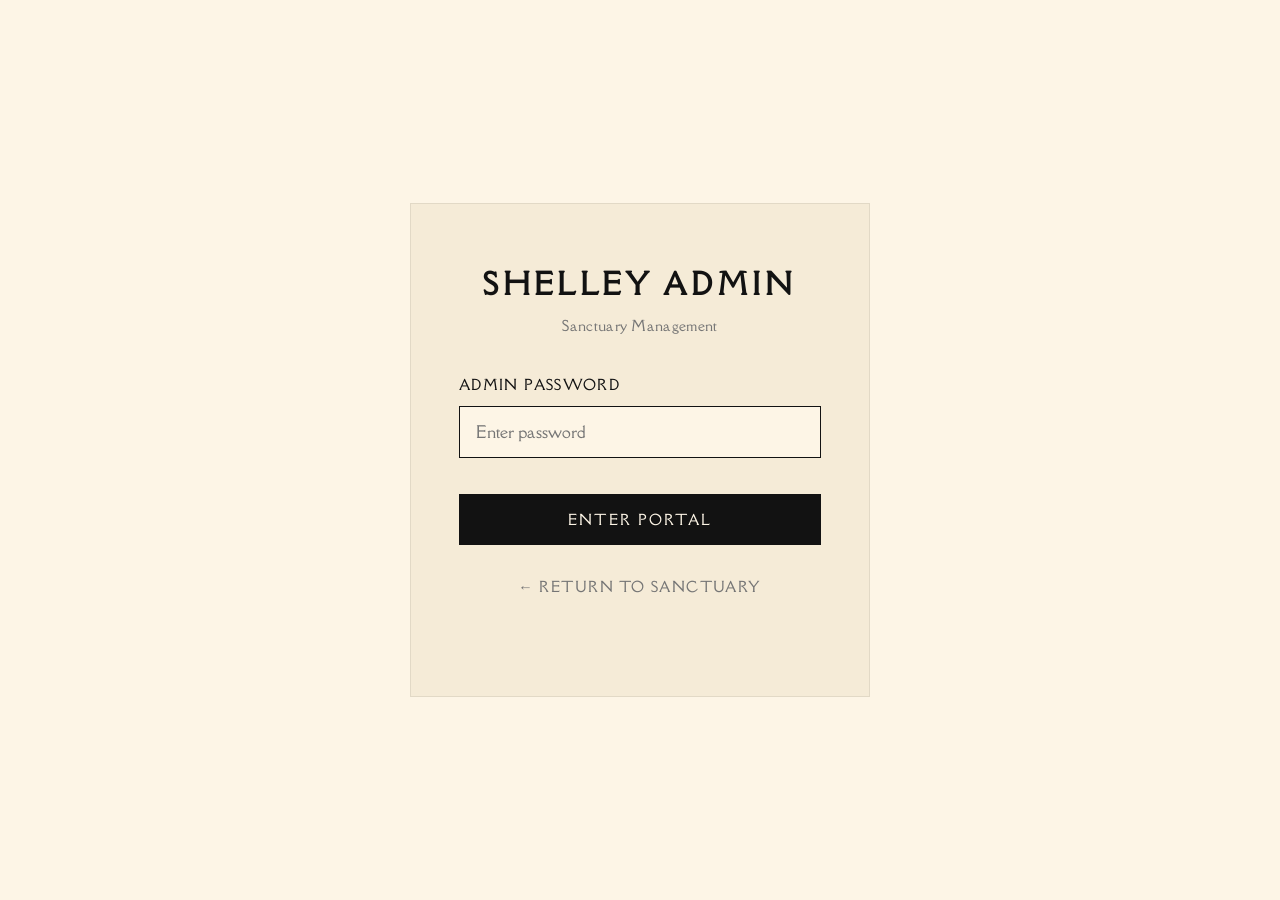
<file: admin/index.html>
<!DOCTYPE html>
<html lang="en">
<head>
  <meta charset="UTF-8">
  <meta name="viewport" content="width=device-width, initial-scale=1.0">
  <title>Shelley Admin Dashboard</title>
  <link rel="stylesheet" href="css/admin.css">
</head>
<body>

  <!-- SIDEBAR -->
  <aside class="sidebar">
    <div class="sidebar-header">
      Shelley Admin
    </div>
    <nav class="sidebar-nav">
      <div class="nav-item active" data-target="dashboard-view">Overview</div>
      <div class="nav-item" data-target="bookings-view">Bookings</div>
      <div class="nav-item" data-target="services-view">Services</div>
      <div class="nav-item" data-target="payments-view">Payments</div>
      <div class="nav-item" data-target="settings-view">Settings</div>
      <div style="margin-top: 40px;" class="nav-item" onclick="window.location.href='../index.html'">← Back to Site</div>
      <div class="nav-item" style="color:var(--danger-color);" onclick="logout()">Logout</div>
    </nav>
  </aside>

  <!-- MAIN WRAPPER -->
  <main class="main-wrapper">
    <header class="topbar">
      <h1 class="topbar-title" id="page-title">Overview</h1>
      <div class="user-profile">
        <span>Admin User</span>
        <div class="avatar">A</div>
      </div>
    </header>

    <div class="content-area">
      
      <!-- DASHBOARD VIEW -->
      <section id="dashboard-view" class="view-section active">
        <div class="stats-grid">
          <div class="stat-card">
            <h3>Total Bookings</h3>
            <div class="value">0</div>
          </div>
          <div class="stat-card">
            <h3>Pending Requests</h3>
            <div class="value">0</div>
          </div>
          <div class="stat-card">
            <h3>Revenue (This Month)</h3>
            <div class="value">$0</div>
          </div>
        </div>

        <div class="table-container">
          <div class="table-header">
            <h2>Recent Bookings</h2>
            <button class="btn btn-outline" onclick="document.querySelector('[data-target=\'bookings-view\']').click()">View All</button>
          </div>
          <table>
            <thead>
              <tr>
                <th>Client Name</th>
                <th>Service</th>
                <th>Date & Time</th>
                <th>Status</th>
              </tr>
            </thead>
            <tbody>
            </tbody>
          </table>
        </div>
      </section>

      <!-- BOOKINGS VIEW -->
      <section id="bookings-view" class="view-section">
        <div class="table-container">
          <div class="table-header">
            <h2>All Bookings</h2>
          </div>
          <table>
            <thead>
              <tr>
                <th>ID</th>
                <th>Client Name</th>
                <th>Service</th>
                <th>Date & Time</th>
                <th>Proof</th>
                <th>Status</th>
                <th>Action</th>
              </tr>
            </thead>
            <tbody id="bookings-table-body">
              <!-- JS Populated -->
            </tbody>
          </table>
        </div>
      </section>

      <!-- SERVICES VIEW -->
      <section id="services-view" class="view-section">
        <div class="table-container">
          <div class="table-header">
            <h2>Manage Services</h2>
            <button class="btn btn-primary" onclick="openServiceModal()">Add New Service</button>
          </div>
          <table>
            <thead>
              <tr>
                <th>Service Name</th>
                <th>Price</th>
                <th>Duration</th>
                <th>Status</th>
                <th>Action</th>
              </tr>
            </thead>
            <tbody id="services-table-body">
              <!-- JS Populated -->
            </tbody>
          </table>
        </div>
      </section>

      <!-- PAYMENTS VIEW -->
      <section id="payments-view" class="view-section">
        <div class="table-container">
          <div class="table-header">
            <h2>Payment Methods</h2>
            <button class="btn btn-primary" onclick="openPaymentModal()">Add Payment Method</button>
          </div>
          <table>
            <thead>
              <tr>
                <th>Method Name</th>
                <th>Details (Tag/Address)</th>
                <th>Bank Details</th>
                <th>Status</th>
                <th>Action</th>
              </tr>
            </thead>
            <tbody id="payments-table-body">
              <!-- JS Populated -->
            </tbody>
          </table>
        </div>
      </section>

      <!-- SETTINGS VIEW -->
      <section id="settings-view" class="view-section">
        <div class="table-container" style="padding: 32px; max-width: 600px;">
          <h2 style="margin-bottom: 24px;">Website Settings</h2>
          <div style="margin-bottom: 16px;">
            <label style="display:block; margin-bottom:8px; font-weight:500; font-size:0.9rem;">Contact Email</label>
            <input type="email" id="set-email" style="width:100%; padding:10px; border:1px solid #E2E8F0; border-radius:6px;">
          </div>
          <div style="margin-bottom: 16px;">
            <label style="display:block; margin-bottom:8px; font-weight:500; font-size:0.9rem;">Deposit Amount ($)</label>
            <input type="number" id="set-deposit" style="width:100%; padding:10px; border:1px solid #E2E8F0; border-radius:6px;">
          </div>
          <button class="btn btn-primary" id="save-settings-btn" style="margin-top: 16px;">Save Changes</button>
        </div>
      </section>

    </div>
  </main>

  <!-- MODALS -->
  <style>
    .modal-overlay { display: none; position: fixed; top: 0; left: 0; width: 100%; height: 100%; background: rgba(0,0,0,0.7); z-index: 1000; justify-content: center; align-items: center; }
    .modal-overlay.active { display: flex; }
    .modal-box { background: var(--color-milk); padding: 32px; width: 100%; max-width: 500px; border: 1px solid rgba(0,0,0,0.1); max-height: 90vh; overflow-y: auto; }
    .modal-box h2 { font-family: var(--font-heading); margin-bottom: 24px; text-transform: uppercase; font-size: 1.2rem; }
    .form-group { margin-bottom: 16px; }
    .form-group label { display: block; margin-bottom: 6px; font-size: 0.85rem; text-transform: uppercase; letter-spacing: 0.05em; }
    .modal-actions { display: flex; gap: 12px; margin-top: 24px; justify-content: flex-end; }
  </style>

  <!-- Service Modal -->
  <div class="modal-overlay" id="service-modal">
    <div class="modal-box">
      <h2 id="service-modal-title">Add Service</h2>
      <form id="service-form">
        <input type="hidden" id="service-id">
        <div class="form-group"><label>Name</label><input type="text" id="service-name" required></div>
        <div class="form-group"><label>Description</label><input type="text" id="service-desc"></div>
        <div class="form-group"><label>Price ($)</label><input type="number" step="0.01" id="service-price" required></div>
        <div class="form-group"><label>Duration (min)</label><input type="number" id="service-duration" value="60"></div>
        <div class="modal-actions">
          <button type="button" class="btn btn-outline" onclick="closeModals()">Cancel</button>
          <button type="submit" class="btn btn-primary">Save Service</button>
        </div>
      </form>
    </div>
  </div>

  <!-- Payment Modal -->
  <div class="modal-overlay" id="payment-modal">
    <div class="modal-box">
      <h2 id="payment-modal-title">Add Payment Method</h2>
      <form id="payment-form">
        <input type="hidden" id="payment-id">
        <div class="form-group"><label>Method Name (e.g. Chime)</label><input type="text" id="payment-name" required></div>
        <div class="form-group"><label>Details / Username / Tag</label><input type="text" id="payment-details"></div>
        <div style="margin:24px 0; border-top:1px dashed #ccc; padding-top:16px;"><small style="color:var(--color-gray)">Bank details (Optional, for bank transfers)</small></div>
        <div class="form-group"><label>Bank Name</label><input type="text" id="payment-bank"></div>
        <div class="form-group"><label>Account Name</label><input type="text" id="payment-acc-name"></div>
        <div class="form-group"><label>Account Number</label><input type="text" id="payment-acc-num"></div>
        <div class="form-group"><label>Routing Number</label><input type="text" id="payment-routing"></div>
        <div class="modal-actions">
          <button type="button" class="btn btn-outline" onclick="closeModals()">Cancel</button>
          <button type="submit" class="btn btn-primary">Save Payment</button>
        </div>
      </form>
    </div>
  </div>

  <script src="js/admin.js"></script>
</body>
</html>
</file>
<file: admin/css/admin.css>
/* ============================================================
   ADMIN DASHBOARD — SHELLEY BRAND THEME
============================================================ */
@import url('https://fonts.googleapis.com/css2?family=Della+Respira&display=swap');

:root {
  --color-milk:        #FDF5E6;
  --color-milk-dark:   #F5EBD7;
  --color-milk-deep:   #EDE0CC;
  --color-black:       #121212;
  --color-black-light: #1E1E1E;
  --color-gray:        #757575;
  --color-gray-light:  #BDBDBD;
  --font-heading:      'Della Respira', Georgia, serif;
  --font-body:         'Della Respira', Georgia, serif;
  --transition:        all 0.3s ease;
}

* {
  margin: 0;
  padding: 0;
  box-sizing: border-box;
}

body {
  font-family: var(--font-body);
  background-color: var(--color-milk);
  color: var(--color-black);
  display: flex;
  height: 100vh;
  overflow: hidden;
  letter-spacing: 0.02em;
}

/* ============================================================
   SIDEBAR
============================================================ */
.sidebar {
  width: 260px;
  background-color: var(--color-black);
  color: var(--color-milk);
  display: flex;
  flex-direction: column;
  flex-shrink: 0;
}

.sidebar-header {
  padding: 32px 24px;
  font-family: var(--font-heading);
  font-size: 1.4rem;
  letter-spacing: 0.15em;
  text-transform: uppercase;
  border-bottom: 1px solid rgba(253, 245, 230, 0.1);
  text-align: center;
}

.sidebar-nav {
  padding: 24px 0;
  flex: 1;
}

.nav-item {
  display: flex;
  align-items: center;
  padding: 16px 32px;
  color: rgba(253, 245, 230, 0.6);
  text-decoration: none;
  font-size: 0.9rem;
  text-transform: uppercase;
  letter-spacing: 0.1em;
  transition: var(--transition);
  cursor: pointer;
  border-left: 2px solid transparent;
}

.nav-item:hover, .nav-item.active {
  background-color: var(--color-black-light);
  color: var(--color-milk);
  border-left-color: var(--color-milk);
}

/* ============================================================
   MAIN CONTENT
============================================================ */
.main-wrapper {
  flex: 1;
  display: flex;
  flex-direction: column;
  overflow: hidden;
}

.topbar {
  height: 85px;
  background-color: var(--color-milk-dark);
  border-bottom: 1px solid rgba(0, 0, 0, 0.05);
  display: flex;
  align-items: center;
  justify-content: space-between;
  padding: 0 40px;
  flex-shrink: 0;
}

.topbar-title {
  font-family: var(--font-heading);
  font-size: 1.4rem;
  letter-spacing: 0.1em;
  text-transform: uppercase;
}

.user-profile {
  display: flex;
  align-items: center;
  gap: 12px;
  font-size: 0.9rem;
  letter-spacing: 0.05em;
  text-transform: uppercase;
}

.avatar {
  width: 40px;
  height: 40px;
  background-color: var(--color-black);
  color: var(--color-milk);
  border-radius: 50%;
  display: flex;
  align-items: center;
  justify-content: center;
  font-family: var(--font-heading);
}

.content-area {
  flex: 1;
  padding: 40px;
  overflow-y: auto;
  background-color: var(--color-milk);
}

/* ============================================================
   CARDS & GRIDS
============================================================ */
.stats-grid {
  display: grid;
  grid-template-columns: repeat(auto-fit, minmax(280px, 1fr));
  gap: 24px;
  margin-bottom: 40px;
}

.stat-card {
  background: var(--color-milk-dark);
  padding: 32px;
  border: 1px solid rgba(0,0,0,0.05);
  text-align: center;
}

.stat-card h3 {
  color: var(--color-gray);
  font-size: 0.8rem;
  text-transform: uppercase;
  letter-spacing: 0.15em;
  margin-bottom: 12px;
}

.stat-card .value {
  font-size: 2.5rem;
  color: var(--color-black);
  font-family: var(--font-heading);
}

/* ============================================================
   TABLES
============================================================ */
.table-container {
  background: var(--color-milk);
  border: 1px solid rgba(0,0,0,0.1);
  margin-bottom: 40px;
}

.table-header {
  padding: 24px 32px;
  border-bottom: 1px solid rgba(0,0,0,0.1);
  display: flex;
  justify-content: space-between;
  align-items: center;
  background: var(--color-milk-dark);
}

.table-header h2 {
  font-size: 1.2rem;
  font-family: var(--font-heading);
  letter-spacing: 0.1em;
  text-transform: uppercase;
}

table {
  width: 100%;
  border-collapse: collapse;
}

th, td {
  padding: 20px 32px;
  text-align: left;
  border-bottom: 1px solid rgba(0,0,0,0.05);
  font-size: 0.95rem;
}

th {
  background-color: var(--color-milk-deep);
  color: var(--color-black);
  text-transform: uppercase;
  font-size: 0.8rem;
  letter-spacing: 0.1em;
  font-family: var(--font-heading);
}

tr:hover td {
  background-color: rgba(245, 235, 215, 0.3);
}

.badge {
  padding: 6px 12px;
  font-size: 0.75rem;
  text-transform: uppercase;
  letter-spacing: 0.1em;
  border: 1px solid currentColor;
}

.badge.pending { color: #b45309; }
.badge.confirmed { color: #047857; }
.badge.cancelled { color: #be123c; }

/* ============================================================
   FORMS & BUTTONS
============================================================ */
.btn {
  padding: 10px 24px;
  font-size: 0.8rem;
  font-family: var(--font-heading);
  text-transform: uppercase;
  letter-spacing: 0.1em;
  cursor: pointer;
  border: none;
  transition: var(--transition);
  display: inline-block;
}

.btn-primary {
  background-color: var(--color-black);
  color: var(--color-milk);
}

.btn-primary:hover {
  background-color: var(--color-black-light);
}

.btn-sm {
  padding: 8px 16px;
  font-size: 0.75rem;
}

.btn-outline {
  background-color: transparent;
  border: 1px solid var(--color-black);
  color: var(--color-black);
}

.btn-outline:hover {
  background-color: var(--color-black);
  color: var(--color-milk);
}

select.status-select {
  padding: 8px 12px;
  background: var(--color-milk-dark);
  border: 1px solid rgba(0,0,0,0.2);
  font-family: var(--font-body);
  font-size: 0.9rem;
  outline: none;
  cursor: pointer;
}

input {
  width: 100%;
  padding: 12px 16px;
  border: 1px solid rgba(0, 0, 0, 0.2);
  font-family: var(--font-body);
  font-size: 1rem;
  background: var(--color-milk-dark);
  color: var(--color-black);
  transition: border-color 0.3s ease;
  outline: none;
}

input:focus {
  border-color: var(--color-black);
}

/* ============================================================
   VIEWS (SPA LOGIC)
============================================================ */
.view-section {
  display: none;
  animation: fadeIn 0.4s ease;
}

.view-section.active {
  display: block;
}

@keyframes fadeIn {
  from { opacity: 0; transform: translateY(15px); }
  to { opacity: 1; transform: translateY(0); }
}
</file>
